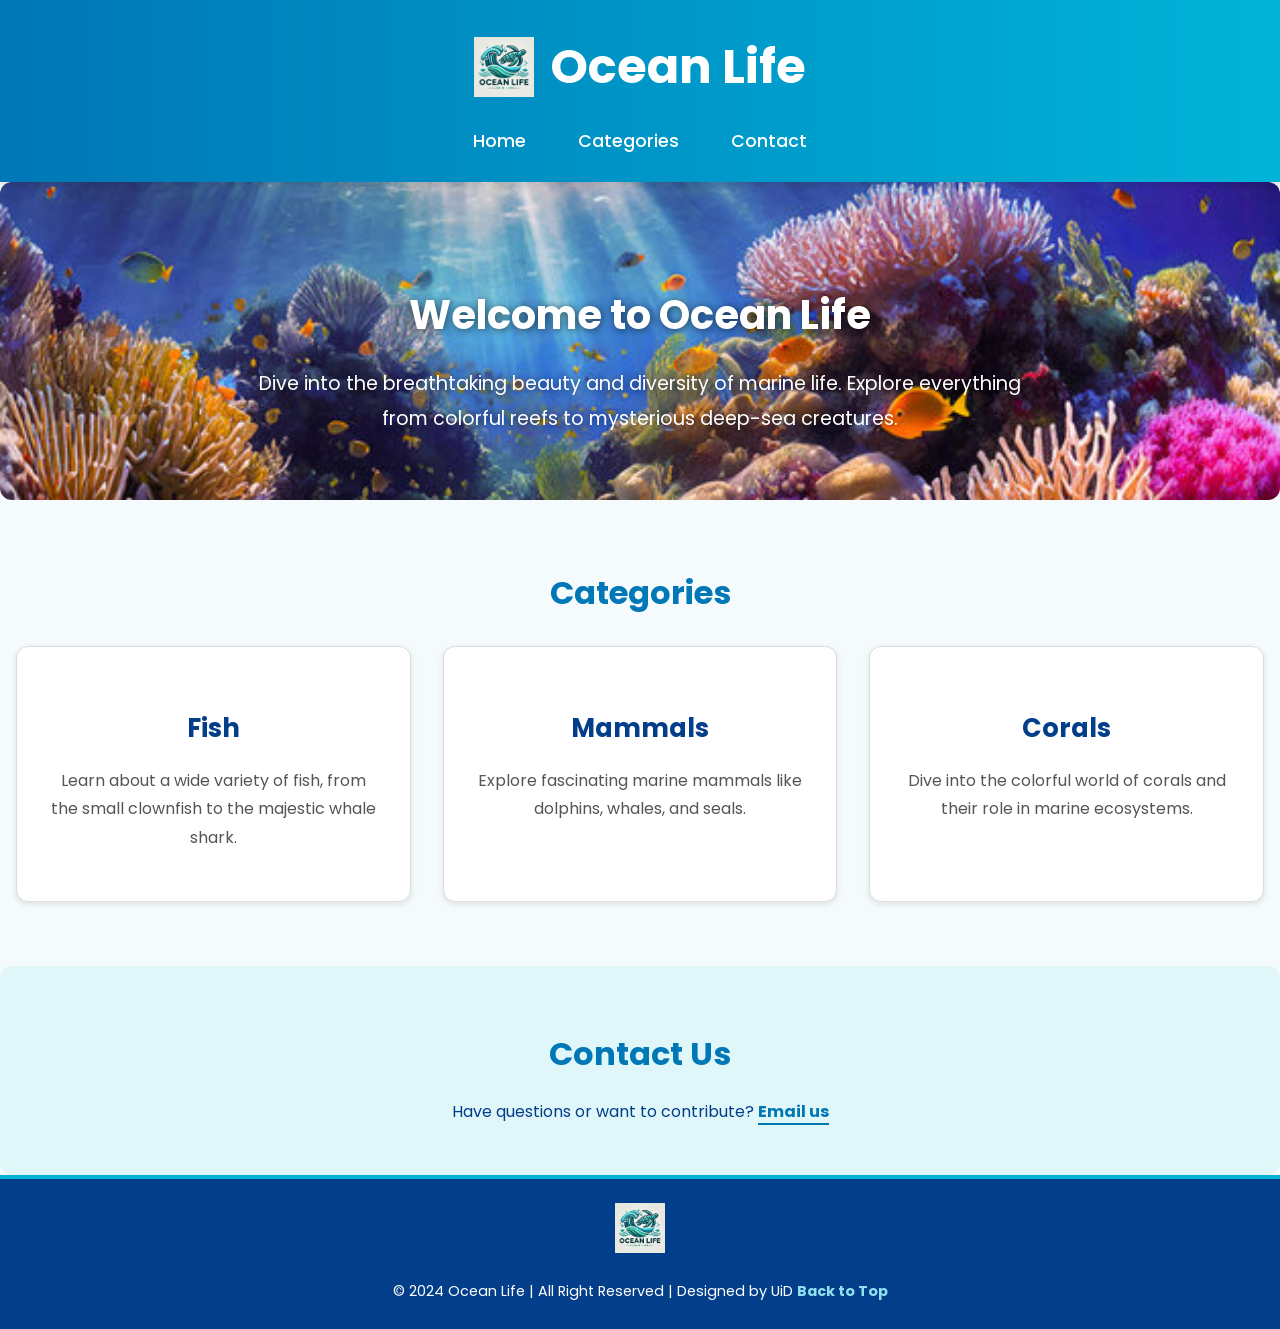
<file: index.html>
<!DOCTYPE html>
<html lang="en">
<head>
  <meta charset="UTF-8">
  <meta name="viewport" content="width=device-width, initial-scale=1.0">
  <title>Ocean Life</title>
  <link rel="stylesheet" href="oceanstyle.css">
  <link href="https://fonts.googleapis.com/css2?family=Poppins:wght@300;400;700&display=swap" rel="stylesheet">
</head>
<body>
  <header>
    <div class="logo-container">
      <img src="logo.webp" alt="Ocean Life Logo" class="logo">
      <h1>Ocean Life</h1>
    </div>
    <nav>
      <ul>
        <li><a href="index.html">Home</a></li>
        <li><a href="#categories">Categories</a></li>
        <li><a href="#contact">Contact</a></li>
      </ul>
    </nav>
  </header>
  
  <main>
    <section id="home">
      <h2>Welcome to Ocean Life</h2>
      <p>Dive into the breathtaking beauty and diversity of marine life. Explore everything from colorful reefs to mysterious deep-sea creatures.</p>
    </section>
    
    <section id="categories">
      <h2>Categories</h2>
      <div class="category-container">
        <div class="category">
          <h3>Fish</h3>
          <p>Learn about a wide variety of fish, from the small clownfish to the majestic whale shark.</p>
        </div>
        <div class="category">
          <h3>Mammals</h3>
          <p>Explore fascinating marine mammals like dolphins, whales, and seals.</p>
        </div>
        <div class="category">
          <h3>Corals</h3>
          <p>Dive into the colorful world of corals and their role in marine ecosystems.</p>
        </div>
      </div>
    </section>
    
    <section id="contact">
      <h2>Contact Us</h2>
      <p>Have questions or want to contribute? <a href="mailto:aayush582007@gmail.com">Email us</a></p>
    </section>
  </main>
  
  <footer>
    <div class="footer-logo">
      <img src="logo.webp" alt="Ocean Life Logo">
    </div>
    <p>&copy; 2024 Ocean Life | All Right Reserved | Designed by UiD <a href="index.html">Back to Top</a></p>
  </footer>
  
  <script src="oceanscript.js"></script>
</body>
</html>
</file>
<file: oceanstyle.css>
/* General Styles */
body {
    font-family: 'Poppins', sans-serif;
    line-height: 1.8;
    margin: 0;
    padding: 0;
    background-color: #f5fafd; /* Light neutral background for contrast */
    color: #023e8a; /* Dark ocean blue for text */
    scroll-behavior: smooth;
  }
  
  /* Header Styles */
  header {
    background: linear-gradient(to right, #0077b6, #00b4d8);
    color: white;
    padding: 1.5rem 0;
    text-align: center;
    box-shadow: 0 4px 6px rgba(0, 0, 0, 0.1);
    position: sticky;
    top: 0;
    z-index: 1000;
  }
  
  header h1 {
    font-size: 3rem;
    font-weight: 700;
    margin: 0;
  }
  
  nav ul {
    list-style: none;
    padding: 0;
    margin: 1rem 0 0 0;
    display: flex;
    justify-content: center;
    gap: 20px;
  }
  
  nav ul li {
    display: inline-block;
  }
  
  nav ul li a {
    color: white;
    text-decoration: none;
    font-size: 1.1rem;
    font-weight: 500;
    padding: 0.5rem 1rem;
    border-radius: 8px;
    transition: background-color 0.3s ease;
  }
  
  nav ul li a:hover {
    background-color: #caf0f8; /* Light cyan hover effect */
    color: #0077b6; /* Dark blue text */
  }
  
  /* Hero Section */
  #home {
    background: url('oceanlife.jpg') no-repeat center center/cover;
    color: white;
    text-shadow: 1px 1px 8px rgba(0, 0, 0, 0.6);
    padding: 4rem 2rem;
    text-align: center;
    border-radius: 12px;
  }
  
  #home h2 {
    font-size: 2.5rem;
    margin-bottom: 1rem;
  }
  
  #home p {
    font-size: 1.2rem;
    max-width: 800px;
    margin: 0 auto;
  }
  
  /* Categories Section */
  #categories {
    margin: 4rem 0;
    text-align: center;
  }
  
  #categories h2 {
    font-size: 2rem;
    margin-bottom: 1.5rem;
    color: #0077b6;
  }
  
  .category-container {
    display: grid;
    grid-template-columns: repeat(auto-fit, minmax(300px, 1fr));
    gap: 2rem;
    padding: 0 1rem;
  }
  
  .category {
    background: white;
    border: 1px solid #ddd;
    box-shadow: 0 2px 6px rgba(0, 0, 0, 0.1);
    border-radius: 12px;
    padding: 2rem;
    text-align: center;
    transition: transform 0.3s ease, box-shadow 0.3s ease;
  }
  
  .category:hover {
    transform: translateY(-10px);
    box-shadow: 0 4px 10px rgba(0, 0, 0, 0.2);
  }
  
  .category h3 {
    font-size: 1.6rem;
    color: #023e8a;
    margin-bottom: 0.5rem;
  }
  
  .category p {
    font-size: 1rem;
    color: #555;
  }
  
  /* Contact Section */
  #contact {
    padding: 2rem;
    background: #e0f7fa;
    border-radius: 12px;
    text-align: center;
  }
  
  #contact h2 {
    font-size: 2rem;
    margin-bottom: 1rem;
    color: #0077b6;
  }
  
  #contact p {
    font-size: 1rem;
    color: #023e8a;
  }
  
  #contact a {
    color: #0077b6;
    text-decoration: none;
    font-weight: bold;
    border-bottom: 2px solid #0077b6;
    transition: color 0.3s ease, border-bottom-color 0.3s ease;
  }
  
  #contact a:hover {
    color: #023e8a;
    border-bottom-color: #023e8a;
  }
  
  /* Footer Styles */
  footer {
    background: #023e8a;
    color: white;
    padding: 1.5rem 0;
    text-align: center;
    border-top: 4px solid #00b4d8;
  }
  
  footer p {
    margin: 0;
    font-size: 0.9rem;
  }
  
  footer a {
    color: #90e0ef;
    text-decoration: none;
    font-weight: bold;
    transition: color 0.3s ease;
  }
  
  footer a:hover {
    color: #caf0f8;
  }
  
  /* General Styles for Body */
body {
    font-family: 'Poppins', sans-serif;
    margin: 0;
    padding: 0;
  }
  
  /* Logo Container for Header */
  .logo-container {
    display: flex;
    align-items: center;
    justify-content: center;
    gap: 1rem;
  }
  
  .logo {
    height: 60px; /* Adjust logo size */
    width: auto;
    display: block;
  }
  
  /* Footer Logo */
  footer .footer-logo {
    text-align: center;
    margin-bottom: 1rem;
  }
  
  footer .footer-logo img {
    height: 50px; /* Adjust footer logo size */
    width: auto;
  }
</file>
